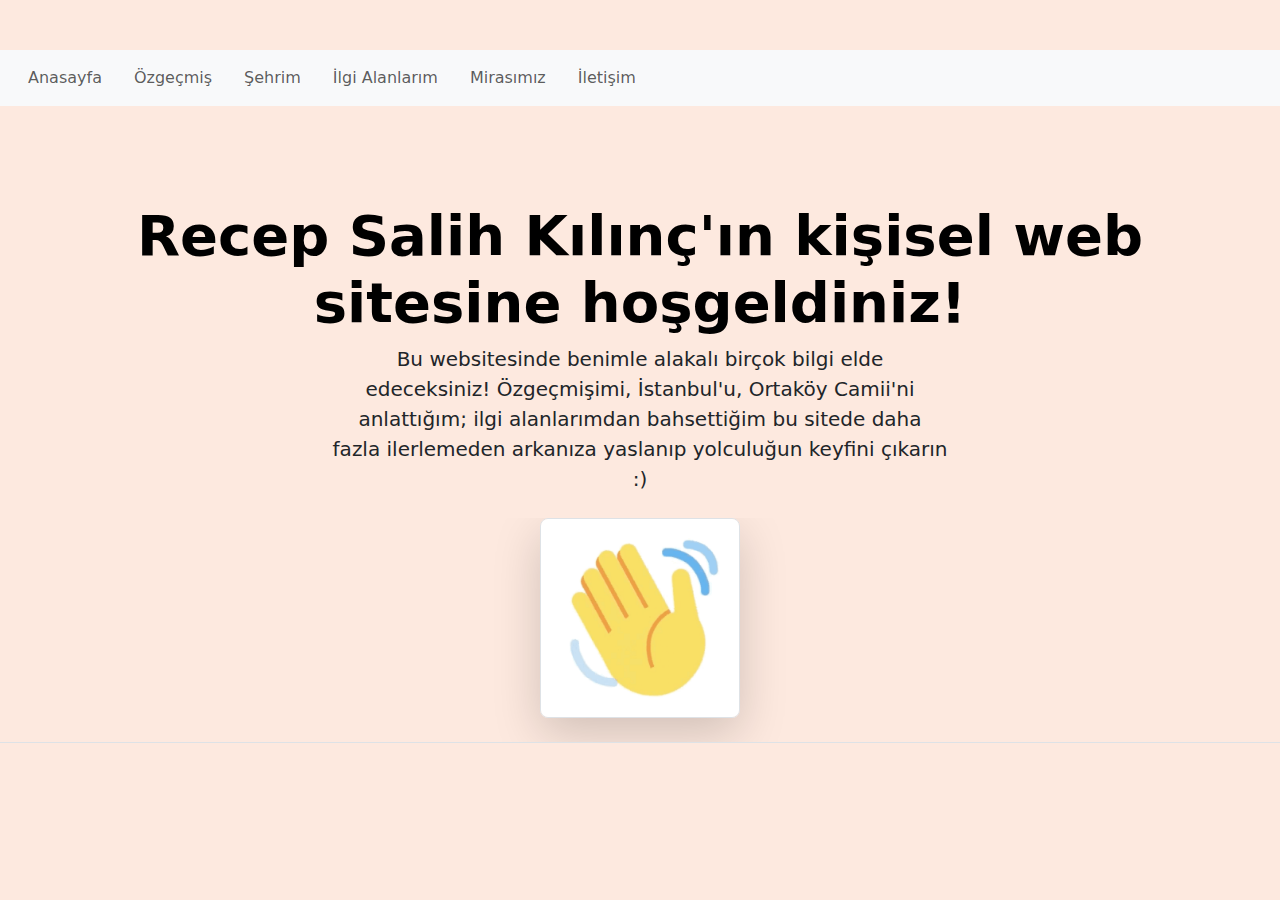
<file: index.html>
<!DOCTYPE html>
<html lang="en">
<head>
    <meta charset="UTF-8">
    <meta name="viewport" content="width=device-width, initial-scale=1.0">
    <title>Recep Salih Kılınç Kişisel Web Sitesi</title>
    <link href="https://cdn.jsdelivr.net/npm/bootstrap@5.3.3/dist/css/bootstrap.min.css" rel="stylesheet" integrity="sha384-QWTKZyjpPEjISv5WaRU9OFeRpok6YctnYmDr5pNlyT2bRjXh0JMhjY6hW+ALEwIH" crossorigin="anonymous">
    <script src="https://cdn.jsdelivr.net/npm/bootstrap@5.3.3/dist/js/bootstrap.bundle.min.js" integrity="sha384-YvpcrYf0tY3lHB60NNkmXc5s9fDVZLESaAA55NDzOxhy9GkcIdslK1eN7N6jIeHz" crossorigin="anonymous"></script>
    <link rel="stylesheet" href="style.css">
   <script src="./script.js">

   </script>
  </head>
<body>
  <nav class="navbar navbar-expand-lg bg-body-tertiary">
    <div class="container-fluid">
      <div class="collapse navbar-collapse" id="navbarNav">
        <ul class="navbar-nav">
          <li class="nav-item">
            <a class="nav-link" href="./index.html" cl-4>Anasayfa</a>
          </li>
          <li class="nav-item">
            <a class="nav-link" href="./Ozgecmis.html" cl-4>Özgeçmiş</a>
          </li>
          <li class="nav-item">
            <a class="nav-link" href="./Sehrim.html">Şehrim</a>
          </li>
            <li class="nav-item">
              <a class="nav-link" href="./IlgiAlanlarim.html" cl-4>İlgi Alanlarım</a>
          </li>
          <li class="nav-item">
            <a class="nav-link" href="./Mirasimiz.html" >Mirasımız</a>
          </li>
          <li class="nav-item">
            <a class="nav-link" href="./Iletisim.html">İletişim</a>
          </li>
        </ul>
      </div>
    </div>
  </nav>

      <div class="px-4 pt-5 my-5 text-center border-bottom">
        <h1 class="display-4 fw-bold text-body-emphasis">Recep Salih Kılınç'ın kişisel web sitesine hoşgeldiniz!</h1>
        <div class="col-lg-6 mx-auto">
          <p class="lead mb-4">Bu websitesinde benimle alakalı birçok bilgi elde edeceksiniz! Özgeçmişimi, İstanbul'u, Ortaköy Camii'ni anlattığım; ilgi alanlarımdan bahsettiğim bu sitede daha fazla ilerlemeden arkanıza yaslanıp yolculuğun keyfini çıkarın :) </p>
        </div>
        <div class="overflow-hidden" style="max-height: 30vh;">
          <div class="container px-5">
            <img src="./wave-hi.gif" class="img-fluid border rounded-3 shadow-lg mb-4" width="200" onclick="stopGif(this)" >
          </div>
        </div>
      </div>
      <script>
        document.addEventListener('DOMContentLoaded', function() {
            var username = 'G221210016';
            if (username) {
                alert('Hoşgeldin ' + username + '!');
            }
        });
    </script>
</body>
</html>
</file>
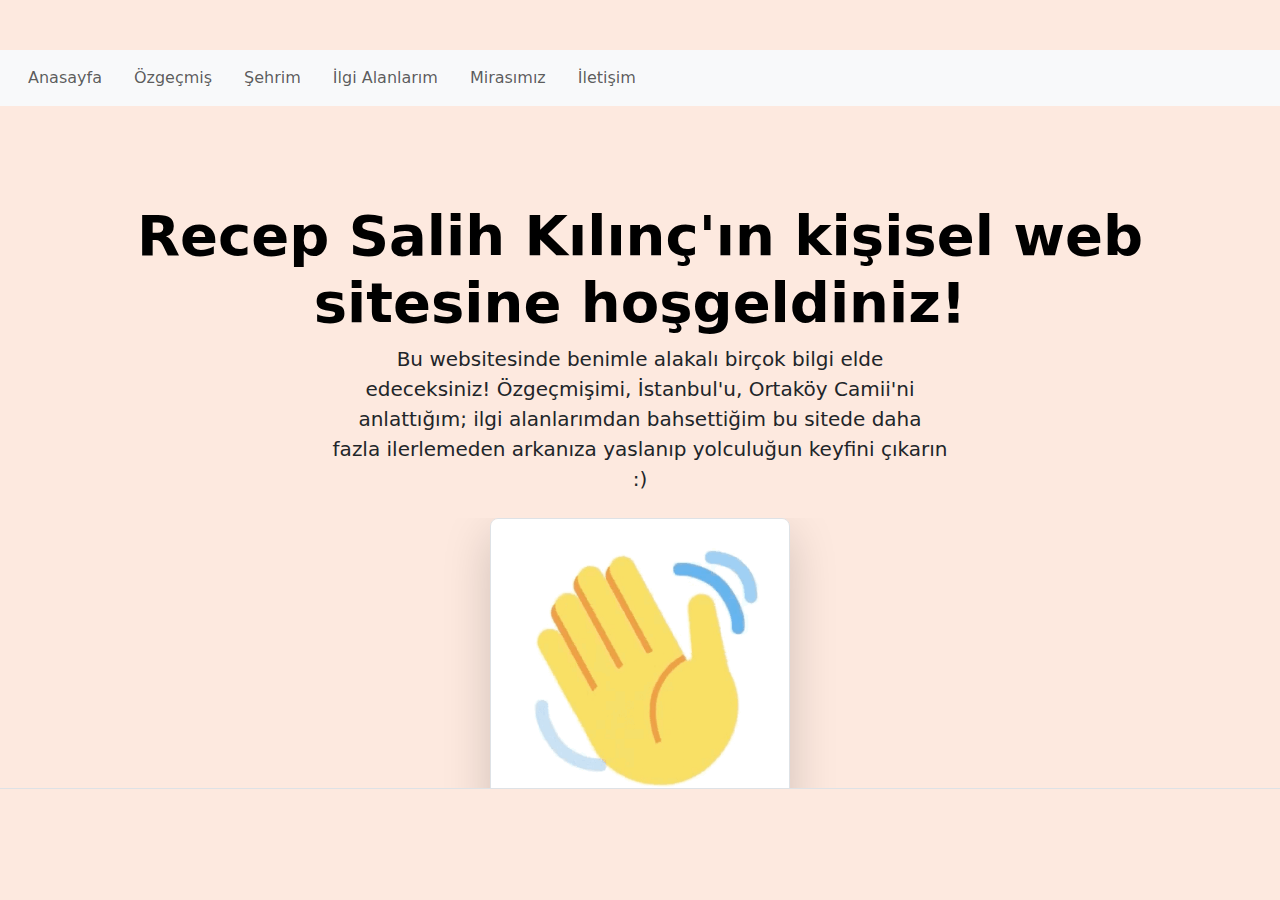
<file: AnaSayfa.html>
<!DOCTYPE html>
<html lang="en">
<head>
    <meta charset="UTF-8">
    <meta name="viewport" content="width=device-width, initial-scale=1.0">
    <title>Recep Salih Kılınç Kişisel Web Sitesi</title>
    <link href="https://cdn.jsdelivr.net/npm/bootstrap@5.3.3/dist/css/bootstrap.min.css" rel="stylesheet" integrity="sha384-QWTKZyjpPEjISv5WaRU9OFeRpok6YctnYmDr5pNlyT2bRjXh0JMhjY6hW+ALEwIH" crossorigin="anonymous">
    <script src="https://cdn.jsdelivr.net/npm/bootstrap@5.3.3/dist/js/bootstrap.bundle.min.js" integrity="sha384-YvpcrYf0tY3lHB60NNkmXc5s9fDVZLESaAA55NDzOxhy9GkcIdslK1eN7N6jIeHz" crossorigin="anonymous"></script>
    <link rel="stylesheet" href="style.css">
   <script src="./script.js">

   </script>
  </head>
<body>
  <nav class="navbar navbar-expand-lg bg-body-tertiary">
    <div class="container-fluid">
      <div class="collapse navbar-collapse" id="navbarNav">
        <ul class="navbar-nav">
          <li class="nav-item">
            <a class="nav-link" href="./Anasayfa.html" cl-4>Anasayfa</a>
          </li>
          <li class="nav-item">
            <a class="nav-link" href="./Ozgecmis.html" cl-4>Özgeçmiş</a>
          </li>
          <li class="nav-item">
            <a class="nav-link" href="./Sehrim.html">Şehrim</a>
          </li>
            <li class="nav-item">
              <a class="nav-link" href="./IlgiAlanlarim.html" cl-4>İlgi Alanlarım</a>
          </li>
          <li class="nav-item">
            <a class="nav-link" href="./Mirasimiz.html" >Mirasımız</a>
          </li>
          <li class="nav-item">
            <a class="nav-link" href="./Iletisim.html">İletişim</a>
          </li>
        </ul>
      </div>
    </div>
  </nav>

      <div class="px-4 pt-5 my-5 text-center border-bottom">
        <h1 class="display-4 fw-bold text-body-emphasis">Recep Salih Kılınç'ın kişisel web sitesine hoşgeldiniz!</h1>
        <div class="col-lg-6 mx-auto">
          <p class="lead mb-4">Bu websitesinde benimle alakalı birçok bilgi elde edeceksiniz! Özgeçmişimi, İstanbul'u, Ortaköy Camii'ni anlattığım; ilgi alanlarımdan bahsettiğim bu sitede daha fazla ilerlemeden arkanıza yaslanıp yolculuğun keyfini çıkarın :) </p>
        </div>
        <div class="overflow-hidden" style="max-height: 30vh;">
          <div class="container px-5">
            <img src="./wave-hi.gif" class="img-fluid border rounded-3 shadow-lg mb-4" width="300" onclick="stopGif(this)" >
          </div>
        </div>
      </div>
</body>
</html>
</file>
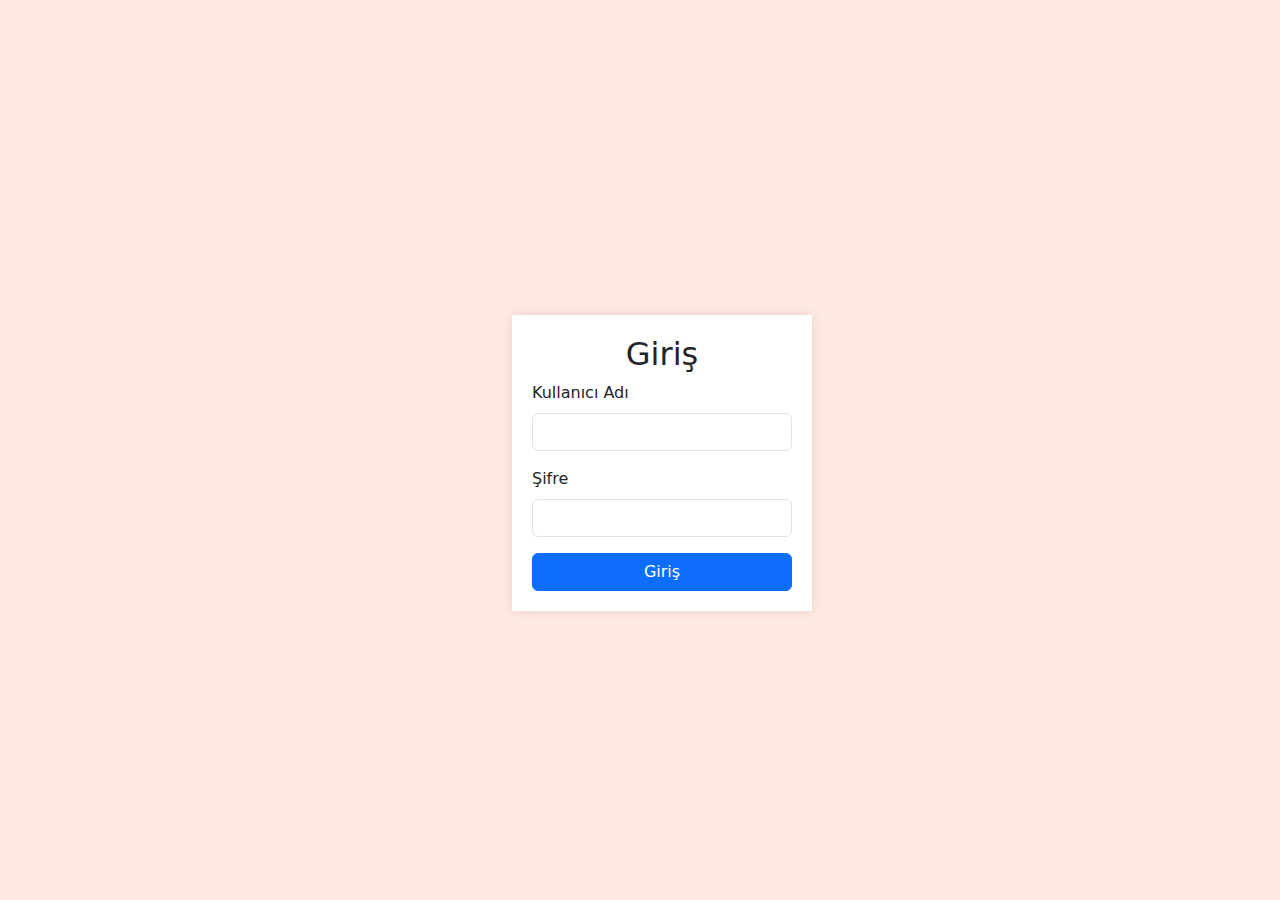
<file: GirisSayfasi.html>
<!DOCTYPE html>
<html lang="en">
<head>
    <meta charset="UTF-8">
    <meta name="viewport" content="width=device-width, initial-scale=1.0">
    <title>Recep Salih Kılınç Kişisel Web Sitesi</title>
    <link href="https://cdn.jsdelivr.net/npm/bootstrap@5.3.3/dist/css/bootstrap.min.css" rel="stylesheet" integrity="sha384-QWTKZyjpPEjISv5WaRU9OFeRpok6YctnYmDr5pNlyT2bRjXh0JMhjY6hW+ALEwIH" crossorigin="anonymous">
    <script src="https://cdn.jsdelivr.net/npm/bootstrap@5.3.3/dist/js/bootstrap.bundle.min.js" integrity="sha384-YvpcrYf0tY3lHB60NNkmXc5s9fDVZLESaAA55NDzOxhy9GkcIdslK1eN7N6jIeHz" crossorigin="anonymous"></script>
    <link rel="stylesheet" href="style.css">
  </head>
  <body>
    <div class="login-form">
        <h2 class="text-center">Giriş</h2>
        <form action="login.php" method="post">
            <div class="mb-3">
                <label for="username" class="form-label">Kullanıcı Adı</label>
                <input type="text" class="form-control" id="username" name="username" required>
            </div>
            <div class="mb-3">
                <label for="password" class="form-label">Şifre</label>
                <input type="password" class="form-control" id="password" name="password" required>
            </div>
            <button type="submit" class="btn btn-primary w-100">Giriş</button>
        </form>
    </div>
</body>
</html>
</file>
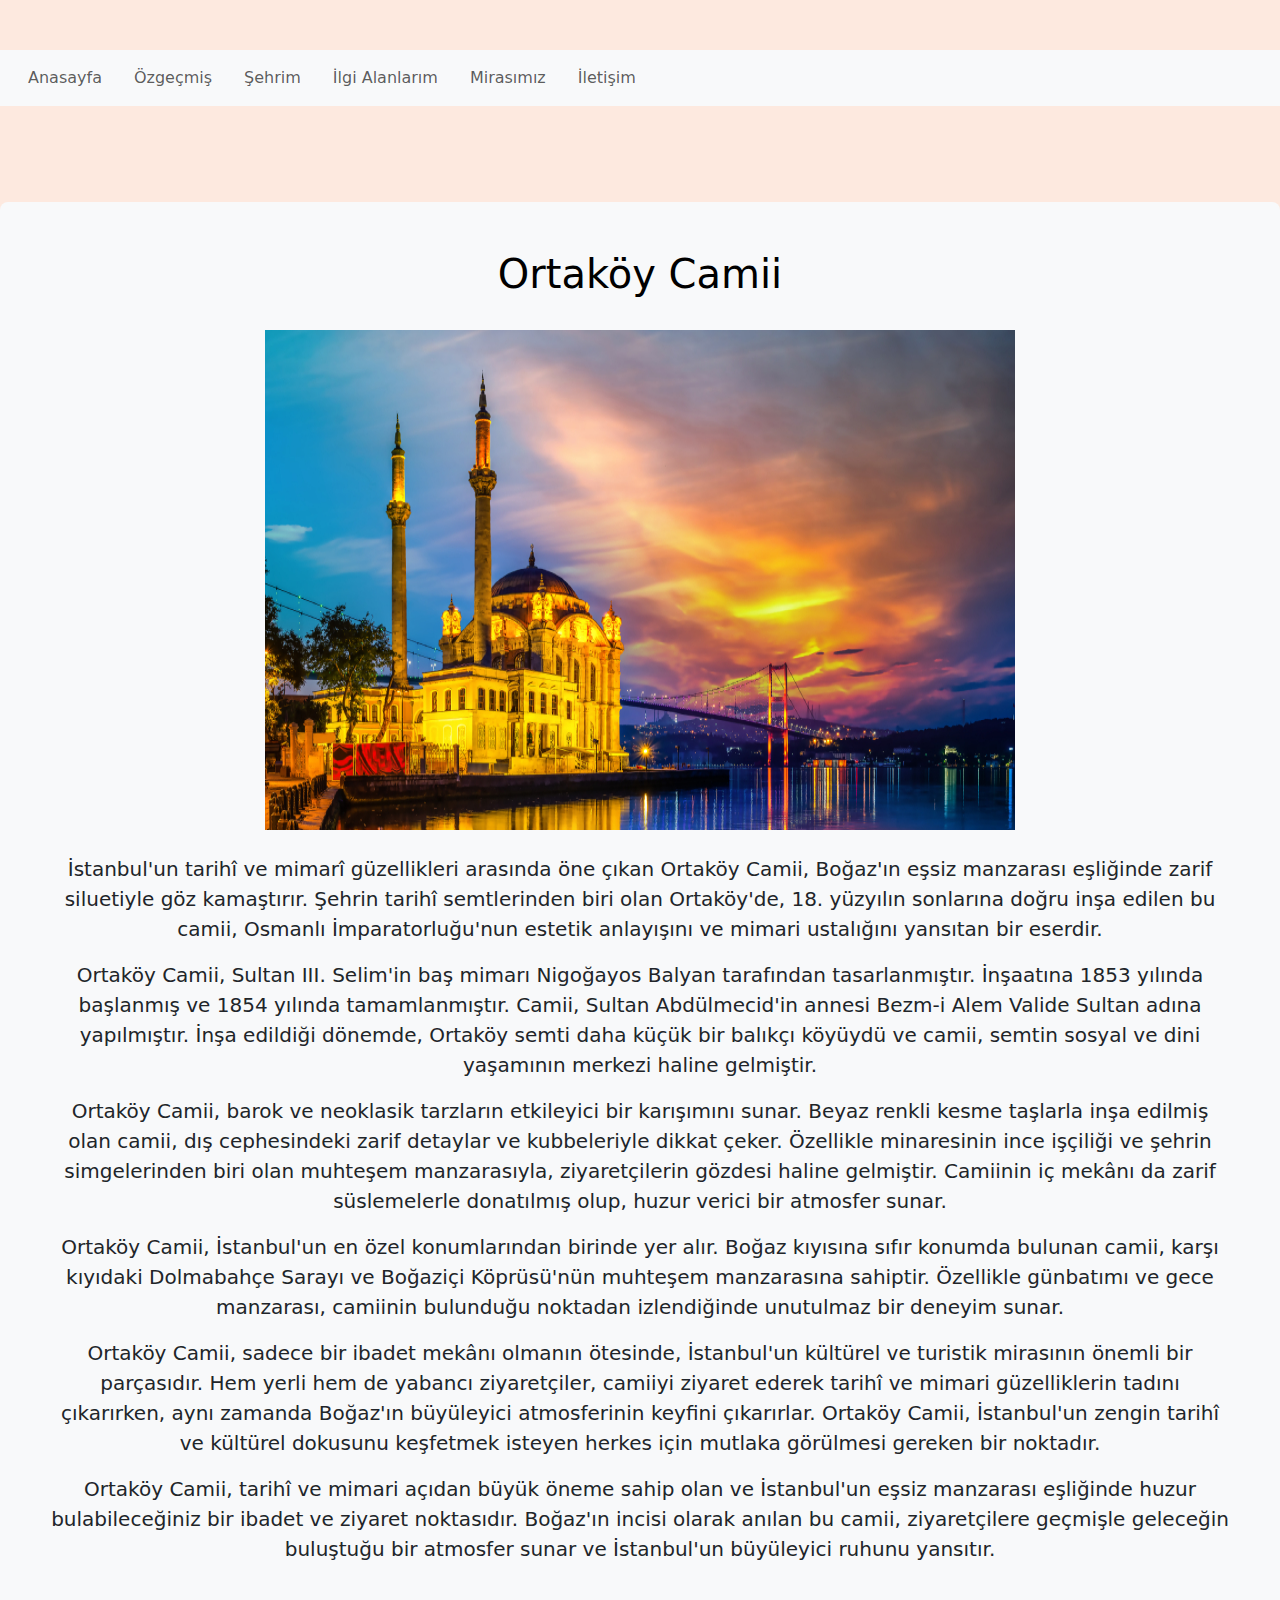
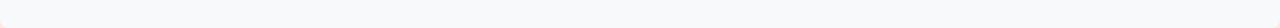
<file: Mirasimiz.html>
<!DOCTYPE html>
<html lang="en">
<head>
    <meta charset="UTF-8">
    <meta name="viewport" content="width=device-width, initial-scale=1.0">
    <title>Recep Salih Kılınç Kişisel Web Sitesi</title>
    <link href="https://cdn.jsdelivr.net/npm/bootstrap@5.3.3/dist/css/bootstrap.min.css" rel="stylesheet" integrity="sha384-QWTKZyjpPEjISv5WaRU9OFeRpok6YctnYmDr5pNlyT2bRjXh0JMhjY6hW+ALEwIH" crossorigin="anonymous">
    <script src="https://cdn.jsdelivr.net/npm/bootstrap@5.3.3/dist/js/bootstrap.bundle.min.js" integrity="sha384-YvpcrYf0tY3lHB60NNkmXc5s9fDVZLESaAA55NDzOxhy9GkcIdslK1eN7N6jIeHz" crossorigin="anonymous"></script>
    <link rel="stylesheet" href="style.css">
   <style>
    body {
      background-color: #fde9df;
    }
   </style>
  </head>
<body>
    <nav class="navbar navbar-expand-lg bg-body-tertiary">
        <div class="container-fluid">
          <div class="collapse navbar-collapse" id="navbarNav">
            <ul class="navbar-nav">
              <li class="nav-item">
                <a class="nav-link" href="./index.html" cl-4>Anasayfa</a>
              </li>
              <li class="nav-item">
                <a class="nav-link" href="./Ozgecmis.html" cl-4>Özgeçmiş</a>
              </li>
              <li class="nav-item">
                <a class="nav-link" href="./Sehrim.html">Şehrim</a>
              </li>
                <li class="nav-item">
                  <a class="nav-link" href="./IlgiAlanlarim.html" cl-4>İlgi Alanlarım</a>
              </li>
              <li class="nav-item">
                <a class="nav-link" href="./Mirasimiz.html" >Mirasımız</a>
              </li>
              <li class="nav-item">
                <a class="nav-link" href="./Iletisim.html">İletişim</a>
              </li>
            </ul>
          </div>
        </div>
      </nav>

      <br> <br> <br> <br>
      <div class="p-5 text-center bg-body-tertiary rounded-3">
        <h1 class="text-body-emphasis">Ortaköy Camii</h1>
        <br> 
        <img src="./ortakoy-01.jpg" height="500" width="750">
        <br> <br>
        <p class="lead">
          İstanbul'un tarihî ve mimarî güzellikleri arasında öne çıkan Ortaköy Camii, Boğaz'ın eşsiz manzarası eşliğinde zarif siluetiyle göz kamaştırır. Şehrin tarihî semtlerinden biri olan Ortaköy'de, 18. yüzyılın sonlarına doğru inşa edilen bu camii, Osmanlı İmparatorluğu'nun estetik anlayışını ve mimari ustalığını yansıtan bir eserdir.</p>

<p class="lead">
Ortaköy Camii, Sultan III. Selim'in baş mimarı Nigoğayos Balyan tarafından tasarlanmıştır. İnşaatına 1853 yılında başlanmış ve 1854 yılında tamamlanmıştır. Camii, Sultan Abdülmecid'in annesi Bezm-i Alem Valide Sultan adına yapılmıştır. İnşa edildiği dönemde, Ortaköy semti daha küçük bir balıkçı köyüydü ve camii, semtin sosyal ve dini yaşamının merkezi haline gelmiştir.
</p> <p class="lead">

Ortaköy Camii, barok ve neoklasik tarzların etkileyici bir karışımını sunar. Beyaz renkli kesme taşlarla inşa edilmiş olan camii, dış cephesindeki zarif detaylar ve kubbeleriyle dikkat çeker. Özellikle minaresinin ince işçiliği ve şehrin simgelerinden biri olan muhteşem manzarasıyla, ziyaretçilerin gözdesi haline gelmiştir. Camiinin iç mekânı da zarif süslemelerle donatılmış olup, huzur verici bir atmosfer sunar.
</p> <p class="lead">

Ortaköy Camii, İstanbul'un en özel konumlarından birinde yer alır. Boğaz kıyısına sıfır konumda bulunan camii, karşı kıyıdaki Dolmabahçe Sarayı ve Boğaziçi Köprüsü'nün muhteşem manzarasına sahiptir. Özellikle günbatımı ve gece manzarası, camiinin bulunduğu noktadan izlendiğinde unutulmaz bir deneyim sunar.
</p> <p class="lead">

Ortaköy Camii, sadece bir ibadet mekânı olmanın ötesinde, İstanbul'un kültürel ve turistik mirasının önemli bir parçasıdır. Hem yerli hem de yabancı ziyaretçiler, camiiyi ziyaret ederek tarihî ve mimari güzelliklerin tadını çıkarırken, aynı zamanda Boğaz'ın büyüleyici atmosferinin keyfini çıkarırlar. Ortaköy Camii, İstanbul'un zengin tarihî ve kültürel dokusunu keşfetmek isteyen herkes için mutlaka görülmesi gereken bir noktadır.
</p> <p class="lead">

Ortaköy Camii, tarihî ve mimari açıdan büyük öneme sahip olan ve İstanbul'un eşsiz manzarası eşliğinde huzur bulabileceğiniz bir ibadet ve ziyaret noktasıdır. Boğaz'ın incisi olarak anılan bu camii, ziyaretçilere geçmişle geleceğin buluştuğu bir atmosfer sunar ve İstanbul'un büyüleyici ruhunu yansıtır.
        </p>
      </div>
  </div>
</body>
</html>
</file>
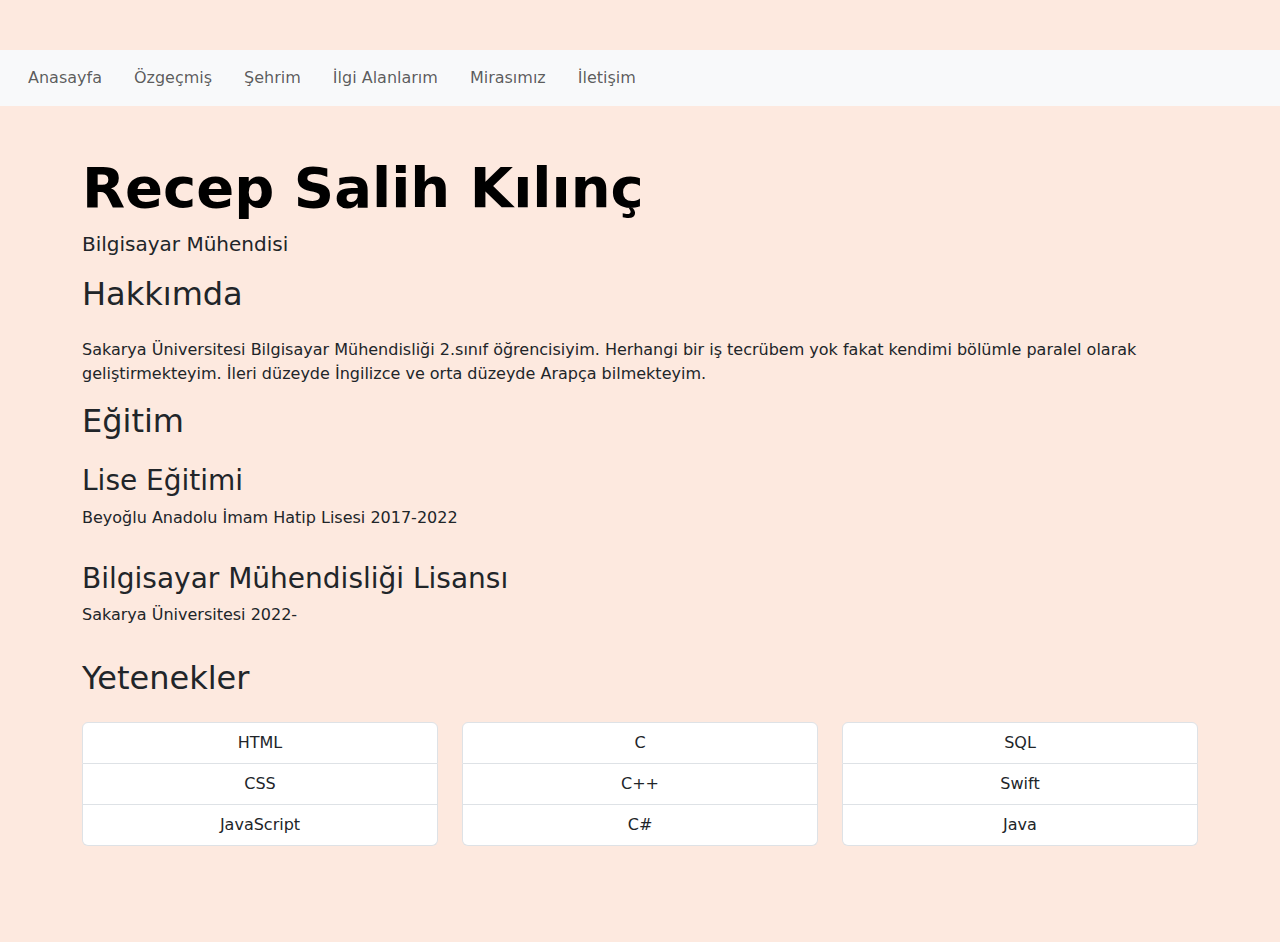
<file: Ozgecmis.html>
<!DOCTYPE html>
<html lang="en">
<head>
    <meta charset="UTF-8">
    <meta name="viewport" content="width=device-width, initial-scale=1.0">
    <title>Recep Salih Kılınç Kişisel Web Sitesi</title>
    <link href="https://cdn.jsdelivr.net/npm/bootstrap@5.3.3/dist/css/bootstrap.min.css" rel="stylesheet" integrity="sha384-QWTKZyjpPEjISv5WaRU9OFeRpok6YctnYmDr5pNlyT2bRjXh0JMhjY6hW+ALEwIH" crossorigin="anonymous">
    <script src="https://cdn.jsdelivr.net/npm/bootstrap@5.3.3/dist/js/bootstrap.bundle.min.js" integrity="sha384-YvpcrYf0tY3lHB60NNkmXc5s9fDVZLESaAA55NDzOxhy9GkcIdslK1eN7N6jIeHz" crossorigin="anonymous"></script>
    <link rel="stylesheet" href="style.css">
   <script src="./script.js">

   </script>
  </head>
<body>
    <nav class="navbar navbar-expand-lg bg-body-tertiary">
        <div class="container-fluid">
          <div class="collapse navbar-collapse" id="navbarNav">
            <ul class="navbar-nav">
              <li class="nav-item">
                <a class="nav-link" href="./index.html" cl-4>Anasayfa</a>
              </li>
              <li class="nav-item">
                <a class="nav-link" href="./Ozgecmis.html" cl-4>Özgeçmiş</a>
              </li>
              <li class="nav-item">
                <a class="nav-link" href="./Sehrim.html">Şehrim</a>
              </li>
                <li class="nav-item">
                  <a class="nav-link" href="./IlgiAlanlarim.html" cl-4>İlgi Alanlarım</a>
              </li>
              <li class="nav-item">
                <a class="nav-link" href="./Mirasimiz.html" >Mirasımız</a>
              </li>
              <li class="nav-item">
                <a class="nav-link" href="./Iletisim.html">İletişim</a>
              </li>
            </ul>
          </div>
        </div>
      </nav>
      <div class="container mt-5">
        <header class="header">
            <h1 class="display-4 fw-bold text-body-emphasis">Recep Salih Kılınç</h1>
            <p class="lead">Bilgisayar Mühendisi</p>
        </header>

        <section class="section">
            <h2 class="mb-4">Hakkımda</h2>
            <p>Sakarya Üniversitesi Bilgisayar Mühendisliği 2.sınıf öğrencisiyim. Herhangi bir iş tecrübem yok fakat kendimi bölümle paralel olarak geliştirmekteyim. İleri düzeyde İngilizce ve orta düzeyde Arapça bilmekteyim.</p>
        </section>

        <section class="section">
            <h2 class="mb-4">Eğitim</h2>
            <div class="row mb-3">
                <div class="col-md-6">
                    <h3>Lise Eğitimi</h3>
                    <p>Beyoğlu Anadolu İmam Hatip Lisesi 2017-2022</p>
                </div>
            </div>
            <div class="row mb-3">
                <div class="col-md-6">
                    <h3>Bilgisayar Mühendisliği Lisansı</h3>
                    <p>Sakarya Üniversitesi 2022-</p>
                </div>
            </div>
        </section>

        <section class="section">
            <h2 class="mb-4">Yetenekler</h2>
            <div class="row">
                <div class="col-md-4" style="color: #fffdfb; text-align: center;">
                    <ul class="list-group">
                        <li class="list-group-item">HTML</li>
                        <li class="list-group-item">CSS</li>
                        <li class="list-group-item">JavaScript</li>
                    </ul>
                </div>
                <div class="col-md-4" style="color: #fffdfb; text-align: center;">
                    <ul class="list-group">
                        <li class="list-group-item">C</li>
                        <li class="list-group-item">C++</li>
                        <li class="list-group-item">C#</li>
                    </ul>
                </div>
                <div class="col-md-4" style="color: #fffdfb; text-align: center;">
                    <ul class="list-group">
                        <li class="list-group-item">SQL</li>
                        <li class="list-group-item">Swift</li>
                        <li class="list-group-item">Java</li>
                    </ul>
                </div>
                
            </div>
        </section>
        <br> <br> <br> <br>
    </div>

</body>
</html>
</file>
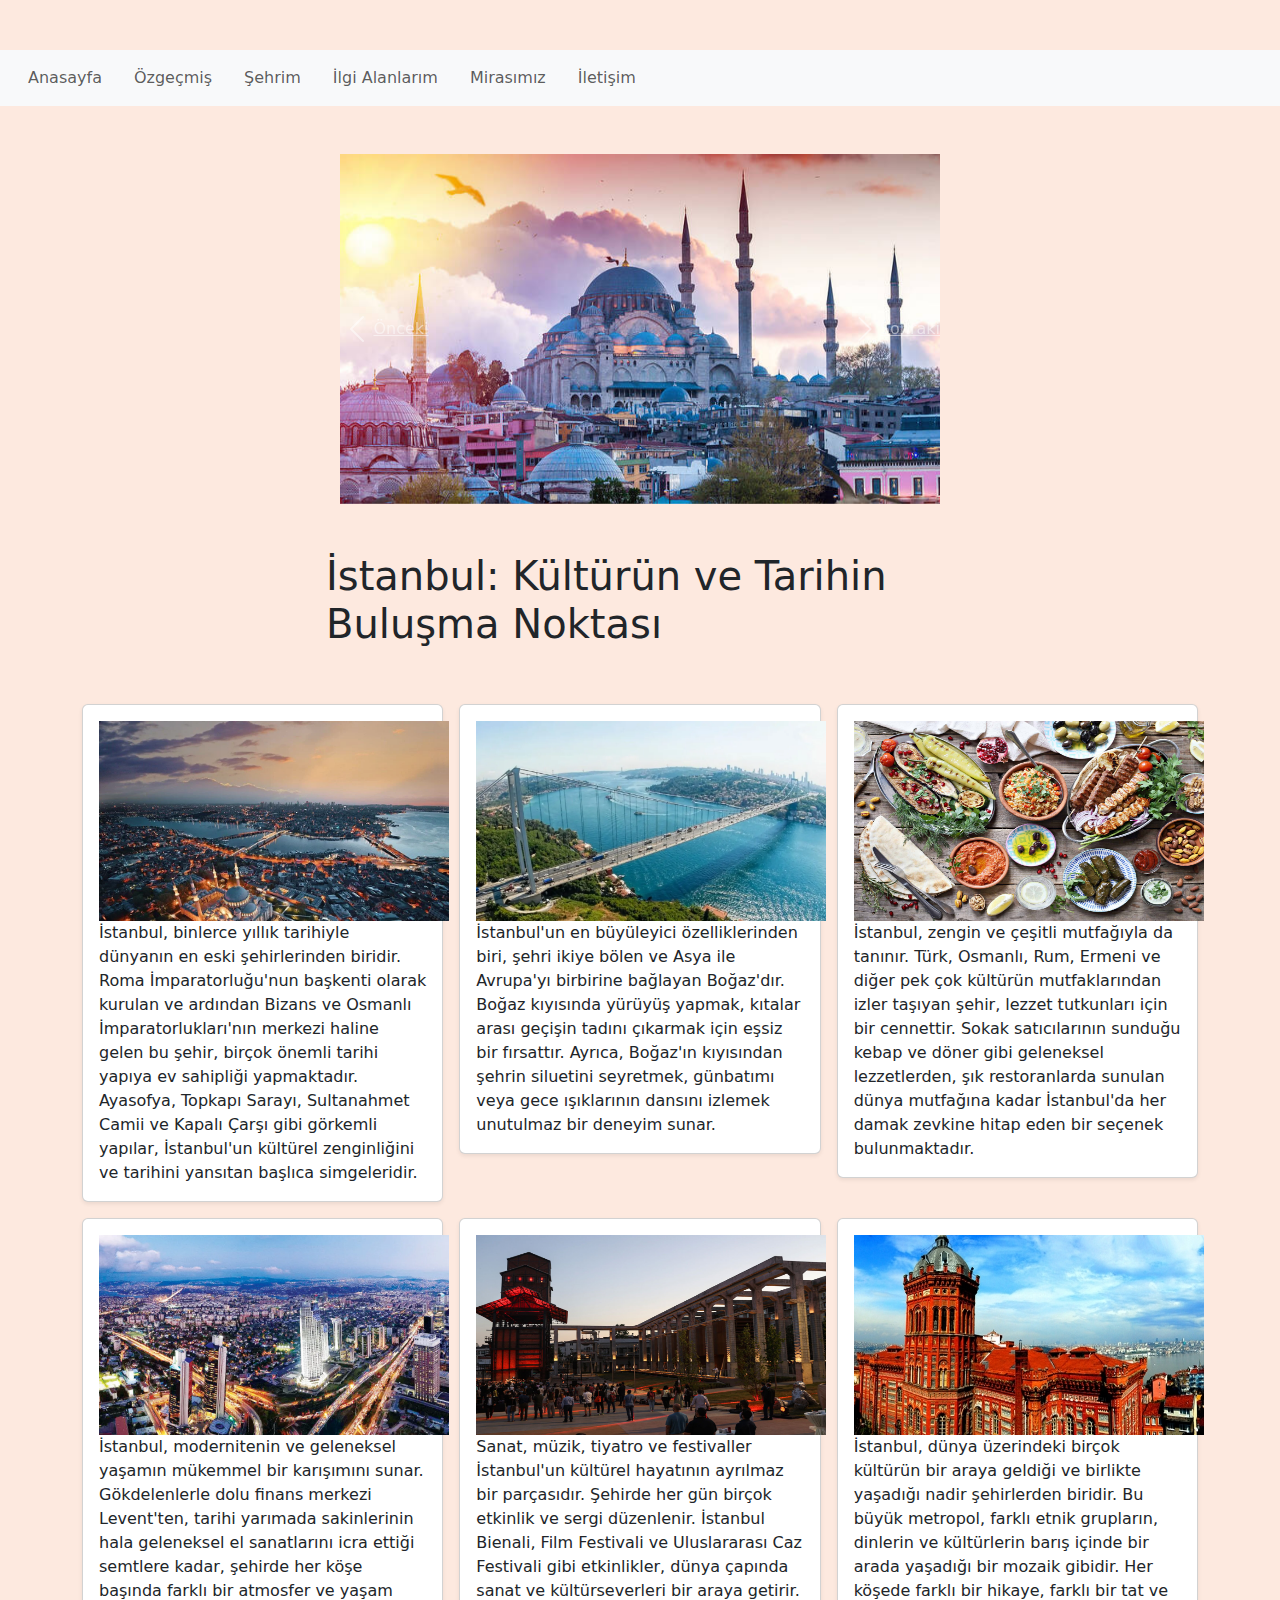
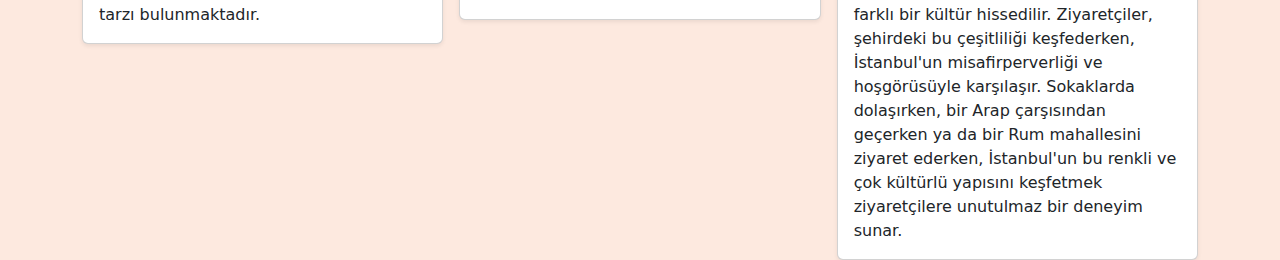
<file: Sehrim.html>
<!DOCTYPE html>
<html lang="en">
<head>
    <meta charset="UTF-8">
    <meta name="viewport" content="width=device-width, initial-scale=1.0">
    <title>Recep Salih Kılınç Kişisel Web Sitesi</title>
    <link href="https://cdn.jsdelivr.net/npm/bootstrap@5.3.3/dist/css/bootstrap.min.css" rel="stylesheet" integrity="sha384-QWTKZyjpPEjISv5WaRU9OFeRpok6YctnYmDr5pNlyT2bRjXh0JMhjY6hW+ALEwIH" crossorigin="anonymous">
    <script src="https://cdn.jsdelivr.net/npm/bootstrap@5.3.3/dist/js/bootstrap.bundle.min.js" integrity="sha384-YvpcrYf0tY3lHB60NNkmXc5s9fDVZLESaAA55NDzOxhy9GkcIdslK1eN7N6jIeHz" crossorigin="anonymous"></script>
    <link rel="stylesheet" href="style.css">
   <style>
    body {
      background-color: #fde9df;
    }
   </style>
  </head>
<body>
  <nav class="navbar navbar-expand-lg bg-body-tertiary">
    <div class="container-fluid">
      <div class="collapse navbar-collapse" id="navbarNav">
        <ul class="navbar-nav">
          <li class="nav-item">
            <a class="nav-link" href="./index.html" cl-4>Anasayfa</a>
          </li>
          <li class="nav-item">
            <a class="nav-link" href="./Ozgecmis.html" cl-4>Özgeçmiş</a>
          </li>
          <li class="nav-item">
            <a class="nav-link" href="./Sehrim.html">Şehrim</a>
          </li>
            <li class="nav-item">
              <a class="nav-link" href="./IlgiAlanlarim.html" cl-4>İlgi Alanlarım</a>
          </li>
          <li class="nav-item">
            <a class="nav-link" href="./Mirasimiz.html" >Mirasımız</a>
          </li>
          <li class="nav-item">
            <a class="nav-link" href="./Iletisim.html">İletişim</a>
          </li>
        </ul>
      </div>
    </div>
  </nav>
<br> <br>

<div class="carousel-container">
  <div id="carouselExampleControls" class="carousel slide" data-ride="carousel">
    <div class="carousel-inner">
      <div class="carousel-item active">
        <img class="d-block w-100" src="./istanbul fotoları/depositphotos_77296918-stock-photo-istanbul-the-capital-of-turkey.jpg" height="350">
      </div>
      <div class="carousel-item">
        <img class="d-block w-100" src="./istanbul fotoları/istanbul-bogazi-rumeli-hisari-muratcangumus.jpg" height="350">
      </div>
      <div class="carousel-item">
        <img class="d-block w-100" src="./istanbul fotoları/project_image_5a67e8b67d531070afcc455bb6d07fdd.jpg" height="350">
      </div>
      <div class="carousel-item">
        <img class="d-block w-100" src="./istanbul fotoları/unnamed.jpg" height="350">
      </div>
    </div>
    <a class="carousel-control-prev" href="#carouselExampleControls" role="button" data-slide="prev">
      <span class="carousel-control-prev-icon" aria-hidden="true"></span>
      <span class="sr-only">Önceki</span>
    </a>
    <a class="carousel-control-next" href="#carouselExampleControls" role="button" data-slide="next">
      <span class="carousel-control-next-icon" aria-hidden="true"></span>
      <span class="sr-only">Sonraki</span>
    </a>
  </div>
</div>

  <!-- jQuery -->
  <script src="https://code.jquery.com/jquery-3.5.1.slim.min.js"></script>
  <!-- Bootstrap JS -->
  <script src="https://stackpath.bootstrapcdn.com/bootstrap/4.5.2/js/bootstrap.bundle.min.js"></script>
</body>

  <div class="row py-lg-5">
    <div class="col-lg-6 col-md-8 mx-auto">
      <h1 class="fw-light">İstanbul: Kültürün ve Tarihin Buluşma Noktası</h1>
    </div>
  </div>

  <div class="container">

    <div class="row row-cols-1 row-cols-sm-2 row-cols-md-3 g-3">

      <div class="col">
        <div class="card shadow-sm">
          <div class="card-body">
            <img src="./33zcTShTfkCxr22gDaMvbA.webp" height="200" width="350">
            <p class="card-text">İstanbul, binlerce yıllık tarihiyle dünyanın en eski şehirlerinden biridir. Roma İmparatorluğu'nun başkenti olarak kurulan ve ardından Bizans ve Osmanlı İmparatorlukları'nın merkezi haline gelen bu şehir, birçok önemli tarihi yapıya ev sahipliği yapmaktadır. Ayasofya, Topkapı Sarayı, Sultanahmet Camii ve Kapalı Çarşı gibi görkemli yapılar, İstanbul'un kültürel zenginliğini ve tarihini yansıtan başlıca simgeleridir.</p>
          </div>
        </div>
      </div>
      <div class="col">
        <div class="card shadow-sm">
          <div class="card-body">
            <img src="./istanbul-bopshorus-1200x660.webp" height="200" width="350">
            <p class="card-text">İstanbul'un en büyüleyici özelliklerinden biri, şehri ikiye bölen ve Asya ile Avrupa'yı birbirine bağlayan Boğaz'dır. Boğaz kıyısında yürüyüş yapmak, kıtalar arası geçişin tadını çıkarmak için eşsiz bir fırsattır. Ayrıca, Boğaz'ın kıyısından şehrin siluetini seyretmek, günbatımı veya gece ışıklarının dansını izlemek unutulmaz bir deneyim sunar.</p>
          </div>
        </div>
      </div>
      <div class="col">
        <div class="card shadow-sm">
          <div class="card-body">
            <img src="./Türk-Mutfağı-scaled.jpeg" height="200" width="350">
            <p class="card-text">İstanbul, zengin ve çeşitli mutfağıyla da tanınır. Türk, Osmanlı, Rum, Ermeni ve diğer pek çok kültürün mutfaklarından izler taşıyan şehir, lezzet tutkunları için bir cennettir. Sokak satıcılarının sunduğu kebap ve döner gibi geleneksel lezzetlerden, şık restoranlarda sunulan dünya mutfağına kadar İstanbul'da her damak zevkine hitap eden bir seçenek bulunmaktadır.</p>
          </div>
        </div>
      </div>

      <div class="col">
        <div class="card shadow-sm">
          <div class="card-body">
            <img src="./istanbulda-buyuk-kacis-basladi-plazalar-bosaliyor-TRA.jpg.webp" height="200" width="350">
            <p class="card-text">İstanbul, modernitenin ve geleneksel yaşamın mükemmel bir karışımını sunar. Gökdelenlerle dolu finans merkezi Levent'ten, tarihi yarımada sakinlerinin hala geleneksel el sanatlarını icra ettiği semtlere kadar, şehirde her köşe başında farklı bir atmosfer ve yaşam tarzı bulunmaktadır.</p>
          </div>
        </div>
      </div>
      
      <div class="col">
        <div class="card shadow-sm">
          <div class="card-body">
            <img src="./Adsiz-tasarim-67.png" height="200" width="350">
            <p class="card-text">Sanat, müzik, tiyatro ve festivaller İstanbul'un kültürel hayatının ayrılmaz bir parçasıdır. Şehirde her gün birçok etkinlik ve sergi düzenlenir. İstanbul Bienali, Film Festivali ve Uluslararası Caz Festivali gibi etkinlikler, dünya çapında sanat ve kültürseverleri bir araya getirir.</p>
          </div>
        </div>
      </div>

      <div class="col">
        <div class="card shadow-sm">
          <div class="card-body">
            <img src="./fener-rum.jpg" height="200" width="350">
            <p class="card-text">İstanbul, dünya üzerindeki birçok kültürün bir araya geldiği ve birlikte yaşadığı nadir şehirlerden biridir. Bu büyük metropol, farklı etnik grupların, dinlerin ve kültürlerin barış içinde bir arada yaşadığı bir mozaik gibidir. Her köşede farklı bir hikaye, farklı bir tat ve farklı bir kültür hissedilir. Ziyaretçiler, şehirdeki bu çeşitliliği keşfederken, İstanbul'un misafirperverliği ve hoşgörüsüyle karşılaşır. Sokaklarda dolaşırken, bir Arap çarşısından geçerken ya da bir Rum mahallesini ziyaret ederken, İstanbul'un bu renkli ve çok kültürlü yapısını keşfetmek ziyaretçilere unutulmaz bir deneyim sunar.</p>
          </div>
        </div>
      </div>
      
      
    </div>
  </div>

</body>
</html>
</file>
<file: style.css>
.navbar-nav > li{
    padding-left:8px;
    padding-right:8px;
  }
  body {
    background-color: #fde9df;
    padding-top: 50px;
}
.login-form {
    width: 300px;
    padding: 20px;
    background: white;
    box-shadow: 0 0 10px rgba(0,0,0,0.1);
    justify-content: center;
    align-items: center;
    position: absolute;
    top: 35%;
    left: 40%;

  }
  .movie-card {
      margin-bottom: 20px;
  }
  .movie-poster {
      height: 300px;
      object-fit: cover;

  }

  #contactApp {
    position: absolute;
    align-items: center;
    top: 35%;
    left: 40%;
  }

.carousel-container {
    max-width: 600px; /* Adjust the width as needed */
    margin: 0 auto; /* Center the carousel horizontally */
  }
</file>
